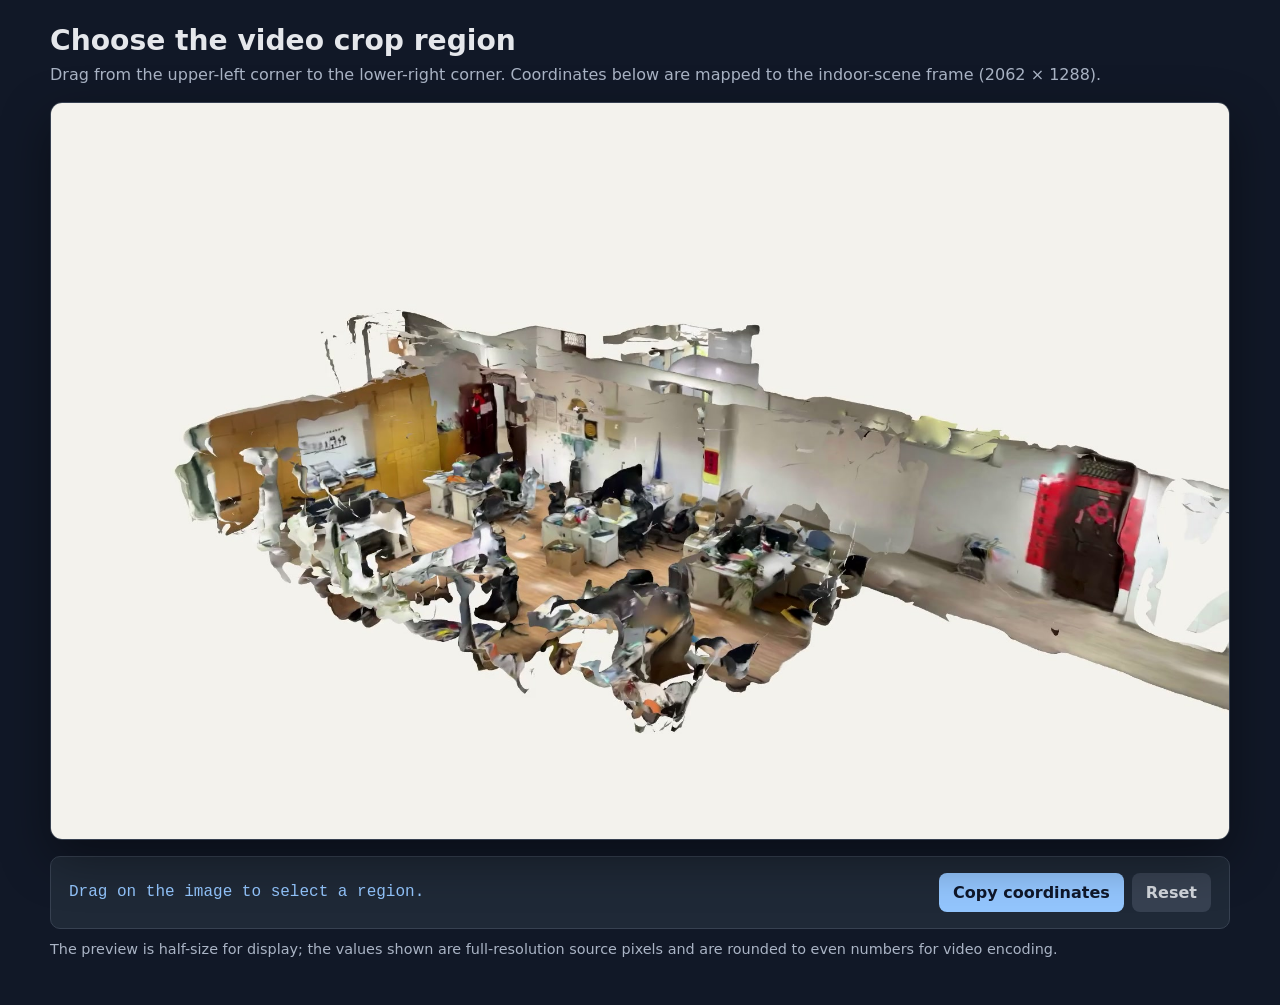
<file: crop-selector.html>
<!doctype html>
<html lang="en">
<head>
  <meta charset="utf-8" />
  <meta name="viewport" content="width=device-width, initial-scale=1" />
  <title>Video crop selector</title>
  <style>
    :root { color-scheme: dark; font-family: ui-sans-serif, system-ui, -apple-system, BlinkMacSystemFont, "Segoe UI", sans-serif; }
    * { box-sizing: border-box; }
    body { margin: 0; min-height: 100vh; background: #111827; color: #e5e7eb; }
    main { width: min(1180px, calc(100% - 32px)); margin: 24px auto 48px; }
    h1 { margin: 0 0 8px; font-size: clamp(1.35rem, 2.2vw, 2rem); }
    p { color: #aab4c5; margin: 0 0 18px; }
    .stage { position: relative; overflow: hidden; border: 1px solid #374151; border-radius: 12px; background: #030712; box-shadow: 0 18px 50px #0006; }
    canvas { display: block; width: 100%; height: auto; cursor: crosshair; touch-action: none; }
    .readout { display: grid; grid-template-columns: 1fr auto; gap: 16px; align-items: center; margin-top: 16px; padding: 16px 18px; border: 1px solid #374151; border-radius: 10px; background: #1f2937; }
    code { color: #93c5fd; font-size: 1rem; word-break: break-word; }
    .actions { display: flex; flex-wrap: wrap; gap: 8px; }
    button { border: 0; border-radius: 8px; padding: 10px 14px; font: inherit; font-weight: 650; color: #0f172a; background: #93c5fd; cursor: pointer; }
    button.secondary { color: #d1d5db; background: #374151; }
    button:hover { filter: brightness(1.08); }
    .hint { margin-top: 12px; font-size: .9rem; }
    @media (max-width: 650px) { main { width: min(100% - 18px, 1180px); margin-top: 14px; } .readout { grid-template-columns: 1fr; } }
  </style>
</head>
<body>
  <main>
    <h1>Choose the video crop region</h1>
    <p>Drag from the upper-left corner to the lower-right corner. Coordinates below are mapped to the indoor-scene frame (2062 × 1288).</p>
    <div class="stage"><canvas id="cropCanvas" aria-label="Interactive crop selector"></canvas></div>
    <div class="readout">
      <code id="coordinates">Drag on the image to select a region.</code>
      <div class="actions">
        <button id="copyButton" type="button">Copy coordinates</button>
        <button id="resetButton" class="secondary" type="button">Reset</button>
      </div>
    </div>
    <p class="hint">The preview is half-size for display; the values shown are full-resolution source pixels and are rounded to even numbers for video encoding.</p>
  </main>
  <script>
    const SOURCE_WIDTH = 2062;
    const SOURCE_HEIGHT = 1288;
    const image = new Image();
    image.src = 'assets/posters/indoor-scene-showcase.jpg';
    image.alt = 'Video frame preview';
    const canvas = document.querySelector('#cropCanvas');
    const ctx = canvas.getContext('2d');
    const output = document.querySelector('#coordinates');
    let selection = null;
    let dragging = false;
    let start = null;

    const even = value => Math.max(0, Math.round(value / 2) * 2);
    const pointerPosition = event => {
      const rect = canvas.getBoundingClientRect();
      return {
        x: Math.max(0, Math.min(canvas.width, (event.clientX - rect.left) * canvas.width / rect.width)),
        y: Math.max(0, Math.min(canvas.height, (event.clientY - rect.top) * canvas.height / rect.height))
      };
    };
    const normalized = (a, b) => ({
      x: Math.min(a.x, b.x), y: Math.min(a.y, b.y),
      w: Math.abs(a.x - b.x), h: Math.abs(a.y - b.y)
    });
    function draw() {
      if (!image.complete) return;
      ctx.clearRect(0, 0, canvas.width, canvas.height);
      ctx.drawImage(image, 0, 0, canvas.width, canvas.height);
      if (!selection || selection.w < 1 || selection.h < 1) return;
      ctx.save();
      ctx.fillStyle = 'rgba(0, 0, 0, .48)';
      ctx.fillRect(0, 0, canvas.width, canvas.height);
      ctx.clearRect(selection.x, selection.y, selection.w, selection.h);
      ctx.drawImage(image, selection.x, selection.y, selection.w, selection.h, selection.x, selection.y, selection.w, selection.h);
      ctx.strokeStyle = '#60a5fa';
      ctx.lineWidth = 3;
      ctx.setLineDash([10, 6]);
      ctx.strokeRect(selection.x + 1.5, selection.y + 1.5, selection.w - 3, selection.h - 3);
      ctx.restore();
      const sx = SOURCE_WIDTH / canvas.width;
      const sy = SOURCE_HEIGHT / canvas.height;
      const x = even(selection.x * sx);
      const y = even(selection.y * sy);
      const w = even(selection.w * sx);
      const h = even(selection.h * sy);
      output.textContent = `crop=${w}:${h}:${x}:${y}  |  top-left (${x}, ${y}), bottom-right (${x + w}, ${y + h})`;
    }
    image.onload = () => { canvas.width = image.naturalWidth; canvas.height = image.naturalHeight; draw(); };
    canvas.addEventListener('pointerdown', event => { canvas.setPointerCapture(event.pointerId); dragging = true; start = pointerPosition(event); selection = { x: start.x, y: start.y, w: 0, h: 0 }; draw(); });
    canvas.addEventListener('pointermove', event => { if (!dragging) return; selection = normalized(start, pointerPosition(event)); draw(); });
    canvas.addEventListener('pointerup', event => { if (!dragging) return; dragging = false; canvas.releasePointerCapture(event.pointerId); });
    canvas.addEventListener('pointercancel', () => { dragging = false; });
    document.querySelector('#resetButton').addEventListener('click', () => { selection = null; output.textContent = 'Drag on the image to select a region.'; draw(); });
    document.querySelector('#copyButton').addEventListener('click', async () => { if (!selection || !output.textContent.startsWith('crop=')) return; await navigator.clipboard.writeText(output.textContent); });
  </script>
</body>
</html>
</file>
